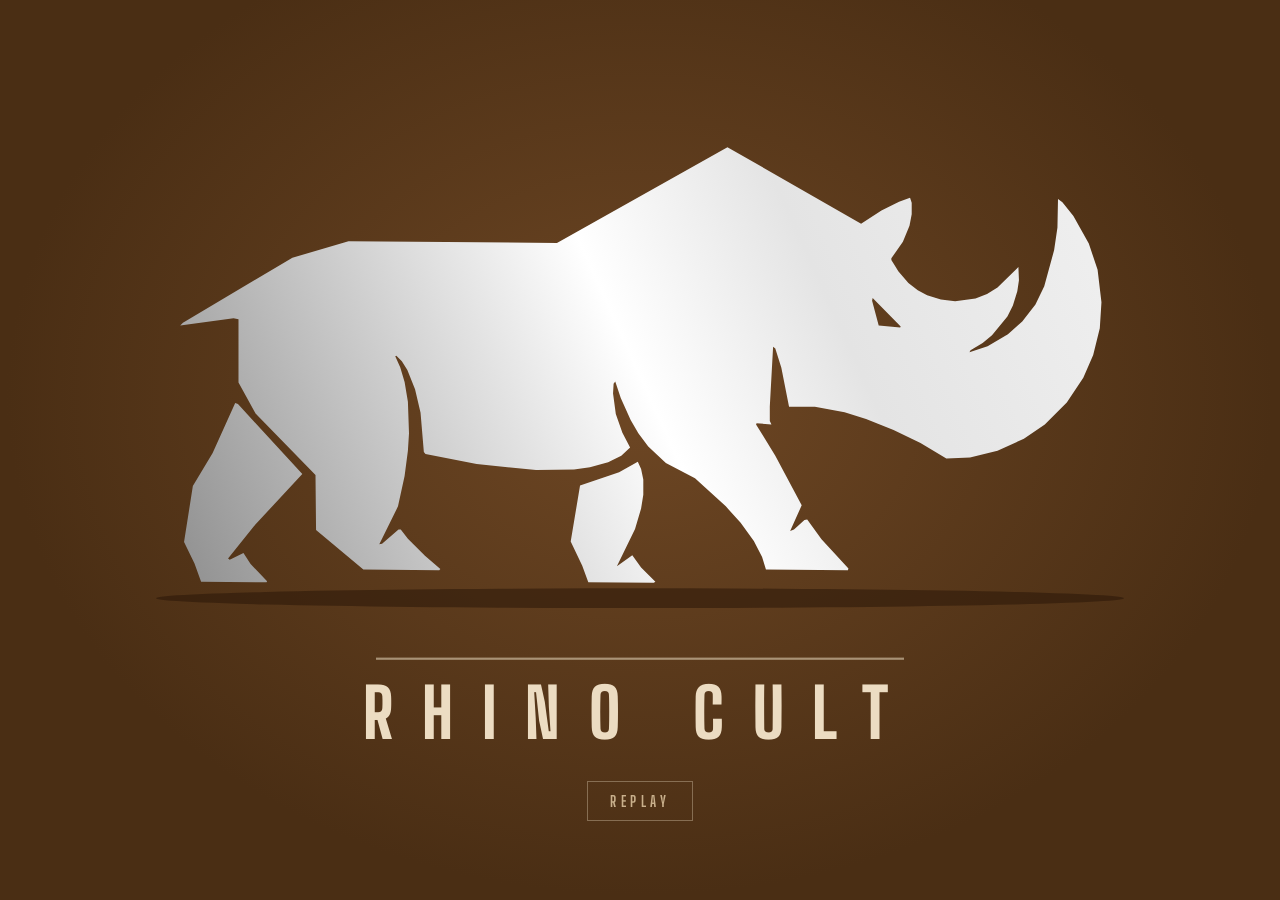
<file: Rhino Cult Logo Animation.html>
<!doctype html><html><head><meta charset=utf8><meta name=viewport content="width=device-width,initial-scale=1,viewport-fit=cover"><style>:root{color-scheme:light;box-sizing:border-box;padding-top:env(safe-area-inset-top,0px);padding-bottom:env(safe-area-inset-bottom,0px)}html{scroll-padding-top:env(safe-area-inset-top,0px)}body{margin:0;padding:0;font:14px -apple-system,BlinkMacSystemFont,sans-serif;background:#fff;color:#000}img{max-width:100%}[hidden]:not([hidden=until-found i]){display:none!important}</style></head><body>
<title>Rhino Cult Logo Animation</title>
<meta name="claude:viewport-fit-sides" content="cover">
<link rel="stylesheet" href="https://fonts.googleapis.com/css2?family=Big+Shoulders+Display:wght@700;800&display=swap">
<style>
/* Layout: one centered stage, logo mark above a spaced wordmark, replay control below. Single dark look by choice. */
:root {
  --bg: #4a2e14;
  --bg-glow: #6e4724;
  --metal-lo: #8f8f8f;
  --metal-mid: #dcdcdc;
  --metal-hi: #ffffff;
  --line: #ecdcc2;
  --muted: #c9b08c;
  --display: "Big Shoulders Display", "Arial Narrow", Impact, sans-serif;
  color-scheme: dark;
}
html, body { height: 100%; }
body {
  margin: 0;
  background: radial-gradient(ellipse at 50% 44%, var(--bg-glow) 0%, var(--bg) 70%);
  color: var(--line);
  font-family: var(--display);
  padding-block: 16px;
  padding-left: max(16px, env(safe-area-inset-left, 0px));
  padding-right: max(16px, env(safe-area-inset-right, 0px));
  box-sizing: border-box;
  display: flex; flex-direction: column; align-items: center; justify-content: center; gap: 20px;
}
.stage { width: min(100%, 1100px); min-width: 0; }
svg { display: block; width: 100%; height: auto; max-height: calc(100vh - 110px); overflow: visible; }
.word { font-family: var(--display); font-weight: 800; font-size: 62px; fill: var(--line); text-anchor: middle; letter-spacing: 0.42em; }
.replay {
  font-family: var(--display); font-weight: 700; font-size: 15px; letter-spacing: 0.3em; text-transform: uppercase;
  color: var(--muted); background: transparent; border: 1px solid rgba(236,220,194,.35);
  padding: 10px 22px; cursor: pointer; transition: color .2s, border-color .2s, background .2s;
}
.replay:hover { color: var(--line); border-color: var(--line); background: rgba(236,220,194,.08); }
.replay:focus-visible { outline: 2px solid var(--line); outline-offset: 3px; }

/* ---- intro (plays once) ---- */
.outline { fill: none; stroke: var(--line); stroke-width: 3; stroke-linejoin: round; stroke-dasharray: 1; stroke-dashoffset: 0; opacity: 0; }
.rhino { opacity: 1; transform-origin: 800px 600px; }
.ground { transform-origin: 800px 812px; opacity: .55; }
.rule { transform-origin: 800px 868px; }
.word { opacity: 1; }
.shine { opacity: 0; }

.play .outline { animation: draw 1.9s cubic-bezier(.6,.05,.3,1) .3s both, outline-out .7s ease 2.2s forwards; }
.play .rhino { opacity: 0; animation: rise 1.1s cubic-bezier(.2,.7,.2,1) 1.9s forwards; }
.play .ground { transform: scaleX(0); animation: ground 1s ease 1.9s forwards; }
.play .rule { transform: scaleX(0); animation: grow 1s cubic-bezier(.6,.05,.3,1) 2.8s forwards; }
.play .word { opacity: 0; animation: word 1.3s cubic-bezier(.2,.7,.2,1) 3.0s forwards; }
.play .shine { animation: sweep 7s ease-in-out 3.2s infinite; }

@keyframes draw { from { opacity: 1; stroke-dashoffset: 1; } to { opacity: 1; stroke-dashoffset: 0; } }
@keyframes outline-out { from { opacity: 1; } to { opacity: 0; } }
@keyframes rise { from { opacity: 0; transform: translateY(14px) scale(.985); } to { opacity: 1; transform: none; } }
@keyframes ground { to { transform: scaleX(1); } }
@keyframes grow { to { transform: scaleX(1); } }
@keyframes word { from { opacity: 0; letter-spacing: 0.75em; } to { opacity: 1; letter-spacing: 0.42em; } }
@keyframes sweep {
  0% { opacity: 0; transform: translateX(0); }
  4% { opacity: 1; }
  24% { opacity: 1; transform: translateX(1150px); }
  25%, 100% { opacity: 0; transform: translateX(1150px); }
}
@media (prefers-reduced-motion: reduce) {
  .play .outline { animation: none; opacity: 0; }
  .play .rhino, .play .word { animation: none; opacity: 1; }
  .play .ground { animation: none; transform: none; }
  .play .rule { animation: none; transform: none; }
  .play .shine { animation: none; opacity: 0; }
}
</style>

<div class="stage">
<svg id="logo" class="play" viewBox="300 340 1000 620" role="img" aria-label="Rhino Cult logo: a metallic rhino in profile">
  <defs>
    <linearGradient id="metal" gradientUnits="userSpaceOnUse" x1="380" y1="800" x2="1220" y2="420">
      <stop offset="0" stop-color="var(--metal-lo)"/>
      <stop offset=".34" stop-color="var(--metal-mid)"/>
      <stop offset=".5" stop-color="var(--metal-hi)"/>
      <stop offset=".7" stop-color="#e4e4e4"/>
      <stop offset="1" stop-color="#f0f0f0"/>
    </linearGradient>
    <linearGradient id="band" gradientUnits="userSpaceOnUse" x1="0" y1="0" x2="160" y2="0">
      <stop offset="0" stop-color="#fff" stop-opacity="0"/>
      <stop offset=".5" stop-color="#fff" stop-opacity=".95"/>
      <stop offset="1" stop-color="#fff" stop-opacity="0"/>
    </linearGradient>
    <clipPath id="rc"><path fill-rule="evenodd" d="M798.0 688.0 L781.0 697.5 L745.5 709.5 L737.0 760.5 L747.5 782.5 L753.0 797.5 L812.5 798.0 L814.0 797.0 L801.0 784.0 L793.0 773.0 L779.0 783.0 L795.5 749.0 L801.0 730.5 L803.0 718.0 L803.0 704.0 L801.0 694.5Z M432.0 634.5 L411.5 680.0 L393.5 710.0 L385.5 761.0 L395.0 780.5 L401.0 797.0 L460.5 797.5 L461.0 796.5 L446.0 781.0 L439.5 771.0 L427.0 777.0 L425.5 776.0 L449.0 746.5 L493.0 699.0 L434.5 635.5Z M1219.5 543.0 L1216.0 513.5 L1208.0 489.5 L1194.0 464.5 L1184.0 452.0 L1180.0 449.0 L1179.5 475.0 L1176.5 495.5 L1167.5 528.5 L1159.5 545.0 L1147.5 560.5 L1134.5 572.0 L1116.0 583.0 L1099.5 588.5 L1100.5 586.5 L1111.5 580.0 L1120.0 573.0 L1134.0 556.0 L1139.0 546.0 L1143.0 533.0 L1144.5 523.0 L1144.0 511.0 L1125.0 529.5 L1115.5 535.5 L1105.0 539.5 L1086.5 542.0 L1073.5 540.5 L1061.0 536.5 L1052.5 532.0 L1044.0 525.5 L1035.0 515.0 L1028.5 504.5 L1028.5 503.0 L1039.0 488.0 L1045.0 473.5 L1047.0 463.0 L1047.0 452.5 L1045.5 448.0 L1035.5 451.5 L1019.5 459.5 L1001.0 471.5 L879.5 402.0 L724.5 489.0 L535.0 487.5 L484.0 502.5 L384.5 561.5 L382.0 564.0 L430.5 557.5 L435.0 558.5 L435.0 616.0 L450.5 644.0 L505.0 700.0 L505.5 750.0 L548.5 786.0 L617.5 786.5 L618.5 785.5 L604.5 773.5 L589.0 758.0 L582.5 749.5 L580.5 749.5 L565.5 762.5 L563.0 763.0 L580.0 728.5 L586.0 701.0 L589.0 678.0 L590.0 662.0 L589.0 633.5 L586.0 615.5 L582.0 602.0 L577.5 592.0 L578.5 591.5 L583.5 596.5 L588.5 604.5 L595.5 622.0 L600.5 643.5 L603.5 679.0 L605.0 681.0 L651.5 690.0 L705.5 695.5 L740.0 695.0 L754.5 693.0 L771.0 688.5 L783.0 682.5 L791.0 675.0 L784.0 661.5 L778.0 644.5 L775.5 626.0 L776.0 617.0 L777.5 615.0 L782.5 630.0 L791.5 650.0 L798.5 662.0 L807.5 674.0 L823.5 689.0 L850.0 703.0 L878.0 728.5 L891.5 743.5 L903.5 760.0 L911.0 774.5 L914.5 786.0 L989.0 786.5 L989.5 785.0 L965.0 758.5 L952.0 740.5 L949.5 741.0 L940.0 749.5 L936.5 751.0 L947.0 727.5 L923.0 682.5 L905.5 654.0 L906.0 653.0 L919.5 654.0 L918.0 651.0 L918.0 638.0 L921.0 583.5 L923.0 585.0 L928.5 602.5 L935.5 638.0 L959.0 638.0 L986.0 643.0 L1005.5 649.0 L1030.5 659.0 L1055.0 671.0 L1078.5 685.0 L1100.0 684.0 L1125.0 678.0 L1149.0 667.0 L1168.0 654.0 L1188.0 634.0 L1203.0 611.5 L1212.0 591.0 L1218.0 566.5Z M1011.5 539.0 L1037.0 565.0 L1036.5 566.0 L1017.0 564.0 L1011.0 541.5Z"/></clipPath>
  </defs>

  <ellipse class="ground" cx="800" cy="812" rx="440" ry="9" fill="#2a1708"/>
  <g><path class="outline" pathLength="1" d="M798.0 688.0 L781.0 697.5 L745.5 709.5 L737.0 760.5 L747.5 782.5 L753.0 797.5 L812.5 798.0 L814.0 797.0 L801.0 784.0 L793.0 773.0 L779.0 783.0 L795.5 749.0 L801.0 730.5 L803.0 718.0 L803.0 704.0 L801.0 694.5Z"/><path class="outline" pathLength="1" d="M432.0 634.5 L411.5 680.0 L393.5 710.0 L385.5 761.0 L395.0 780.5 L401.0 797.0 L460.5 797.5 L461.0 796.5 L446.0 781.0 L439.5 771.0 L427.0 777.0 L425.5 776.0 L449.0 746.5 L493.0 699.0 L434.5 635.5Z"/><path class="outline" pathLength="1" d="M1219.5 543.0 L1216.0 513.5 L1208.0 489.5 L1194.0 464.5 L1184.0 452.0 L1180.0 449.0 L1179.5 475.0 L1176.5 495.5 L1167.5 528.5 L1159.5 545.0 L1147.5 560.5 L1134.5 572.0 L1116.0 583.0 L1099.5 588.5 L1100.5 586.5 L1111.5 580.0 L1120.0 573.0 L1134.0 556.0 L1139.0 546.0 L1143.0 533.0 L1144.5 523.0 L1144.0 511.0 L1125.0 529.5 L1115.5 535.5 L1105.0 539.5 L1086.5 542.0 L1073.5 540.5 L1061.0 536.5 L1052.5 532.0 L1044.0 525.5 L1035.0 515.0 L1028.5 504.5 L1028.5 503.0 L1039.0 488.0 L1045.0 473.5 L1047.0 463.0 L1047.0 452.5 L1045.5 448.0 L1035.5 451.5 L1019.5 459.5 L1001.0 471.5 L879.5 402.0 L724.5 489.0 L535.0 487.5 L484.0 502.5 L384.5 561.5 L382.0 564.0 L430.5 557.5 L435.0 558.5 L435.0 616.0 L450.5 644.0 L505.0 700.0 L505.5 750.0 L548.5 786.0 L617.5 786.5 L618.5 785.5 L604.5 773.5 L589.0 758.0 L582.5 749.5 L580.5 749.5 L565.5 762.5 L563.0 763.0 L580.0 728.5 L586.0 701.0 L589.0 678.0 L590.0 662.0 L589.0 633.5 L586.0 615.5 L582.0 602.0 L577.5 592.0 L578.5 591.5 L583.5 596.5 L588.5 604.5 L595.5 622.0 L600.5 643.5 L603.5 679.0 L605.0 681.0 L651.5 690.0 L705.5 695.5 L740.0 695.0 L754.5 693.0 L771.0 688.5 L783.0 682.5 L791.0 675.0 L784.0 661.5 L778.0 644.5 L775.5 626.0 L776.0 617.0 L777.5 615.0 L782.5 630.0 L791.5 650.0 L798.5 662.0 L807.5 674.0 L823.5 689.0 L850.0 703.0 L878.0 728.5 L891.5 743.5 L903.5 760.0 L911.0 774.5 L914.5 786.0 L989.0 786.5 L989.5 785.0 L965.0 758.5 L952.0 740.5 L949.5 741.0 L940.0 749.5 L936.5 751.0 L947.0 727.5 L923.0 682.5 L905.5 654.0 L906.0 653.0 L919.5 654.0 L918.0 651.0 L918.0 638.0 L921.0 583.5 L923.0 585.0 L928.5 602.5 L935.5 638.0 L959.0 638.0 L986.0 643.0 L1005.5 649.0 L1030.5 659.0 L1055.0 671.0 L1078.5 685.0 L1100.0 684.0 L1125.0 678.0 L1149.0 667.0 L1168.0 654.0 L1188.0 634.0 L1203.0 611.5 L1212.0 591.0 L1218.0 566.5Z"/><path class="outline" pathLength="1" d="M1011.5 539.0 L1037.0 565.0 L1036.5 566.0 L1017.0 564.0 L1011.0 541.5Z"/></g>
  <g class="rhino">
    <path fill="url(#metal)" fill-rule="evenodd" d="M798.0 688.0 L781.0 697.5 L745.5 709.5 L737.0 760.5 L747.5 782.5 L753.0 797.5 L812.5 798.0 L814.0 797.0 L801.0 784.0 L793.0 773.0 L779.0 783.0 L795.5 749.0 L801.0 730.5 L803.0 718.0 L803.0 704.0 L801.0 694.5Z M432.0 634.5 L411.5 680.0 L393.5 710.0 L385.5 761.0 L395.0 780.5 L401.0 797.0 L460.5 797.5 L461.0 796.5 L446.0 781.0 L439.5 771.0 L427.0 777.0 L425.5 776.0 L449.0 746.5 L493.0 699.0 L434.5 635.5Z M1219.5 543.0 L1216.0 513.5 L1208.0 489.5 L1194.0 464.5 L1184.0 452.0 L1180.0 449.0 L1179.5 475.0 L1176.5 495.5 L1167.5 528.5 L1159.5 545.0 L1147.5 560.5 L1134.5 572.0 L1116.0 583.0 L1099.5 588.5 L1100.5 586.5 L1111.5 580.0 L1120.0 573.0 L1134.0 556.0 L1139.0 546.0 L1143.0 533.0 L1144.5 523.0 L1144.0 511.0 L1125.0 529.5 L1115.5 535.5 L1105.0 539.5 L1086.5 542.0 L1073.5 540.5 L1061.0 536.5 L1052.5 532.0 L1044.0 525.5 L1035.0 515.0 L1028.5 504.5 L1028.5 503.0 L1039.0 488.0 L1045.0 473.5 L1047.0 463.0 L1047.0 452.5 L1045.5 448.0 L1035.5 451.5 L1019.5 459.5 L1001.0 471.5 L879.5 402.0 L724.5 489.0 L535.0 487.5 L484.0 502.5 L384.5 561.5 L382.0 564.0 L430.5 557.5 L435.0 558.5 L435.0 616.0 L450.5 644.0 L505.0 700.0 L505.5 750.0 L548.5 786.0 L617.5 786.5 L618.5 785.5 L604.5 773.5 L589.0 758.0 L582.5 749.5 L580.5 749.5 L565.5 762.5 L563.0 763.0 L580.0 728.5 L586.0 701.0 L589.0 678.0 L590.0 662.0 L589.0 633.5 L586.0 615.5 L582.0 602.0 L577.5 592.0 L578.5 591.5 L583.5 596.5 L588.5 604.5 L595.5 622.0 L600.5 643.5 L603.5 679.0 L605.0 681.0 L651.5 690.0 L705.5 695.5 L740.0 695.0 L754.5 693.0 L771.0 688.5 L783.0 682.5 L791.0 675.0 L784.0 661.5 L778.0 644.5 L775.5 626.0 L776.0 617.0 L777.5 615.0 L782.5 630.0 L791.5 650.0 L798.5 662.0 L807.5 674.0 L823.5 689.0 L850.0 703.0 L878.0 728.5 L891.5 743.5 L903.5 760.0 L911.0 774.5 L914.5 786.0 L989.0 786.5 L989.5 785.0 L965.0 758.5 L952.0 740.5 L949.5 741.0 L940.0 749.5 L936.5 751.0 L947.0 727.5 L923.0 682.5 L905.5 654.0 L906.0 653.0 L919.5 654.0 L918.0 651.0 L918.0 638.0 L921.0 583.5 L923.0 585.0 L928.5 602.5 L935.5 638.0 L959.0 638.0 L986.0 643.0 L1005.5 649.0 L1030.5 659.0 L1055.0 671.0 L1078.5 685.0 L1100.0 684.0 L1125.0 678.0 L1149.0 667.0 L1168.0 654.0 L1188.0 634.0 L1203.0 611.5 L1212.0 591.0 L1218.0 566.5Z M1011.5 539.0 L1037.0 565.0 L1036.5 566.0 L1017.0 564.0 L1011.0 541.5Z"/>
    <g clip-path="url(#rc)">
      <g class="shine"><rect x="300" y="380" width="160" height="440" fill="url(#band)" transform="skewX(-22)"/></g>
    </g>
  </g>
  <rect class="rule" x="560" y="866" width="480" height="2" fill="var(--line)" opacity=".55"/>
  <text class="word" x="800" y="940">RHINO CULT</text>
</svg>
</div>
<button class="replay" id="replay" type="button">Replay</button>

<script>
(function () {
  var svg = document.getElementById("logo");
  document.getElementById("replay").addEventListener("click", function () {
    svg.classList.remove("play");
    void svg.getBoundingClientRect();
    svg.classList.add("play");
  });
})();
</script>

</body></html>
</file>
